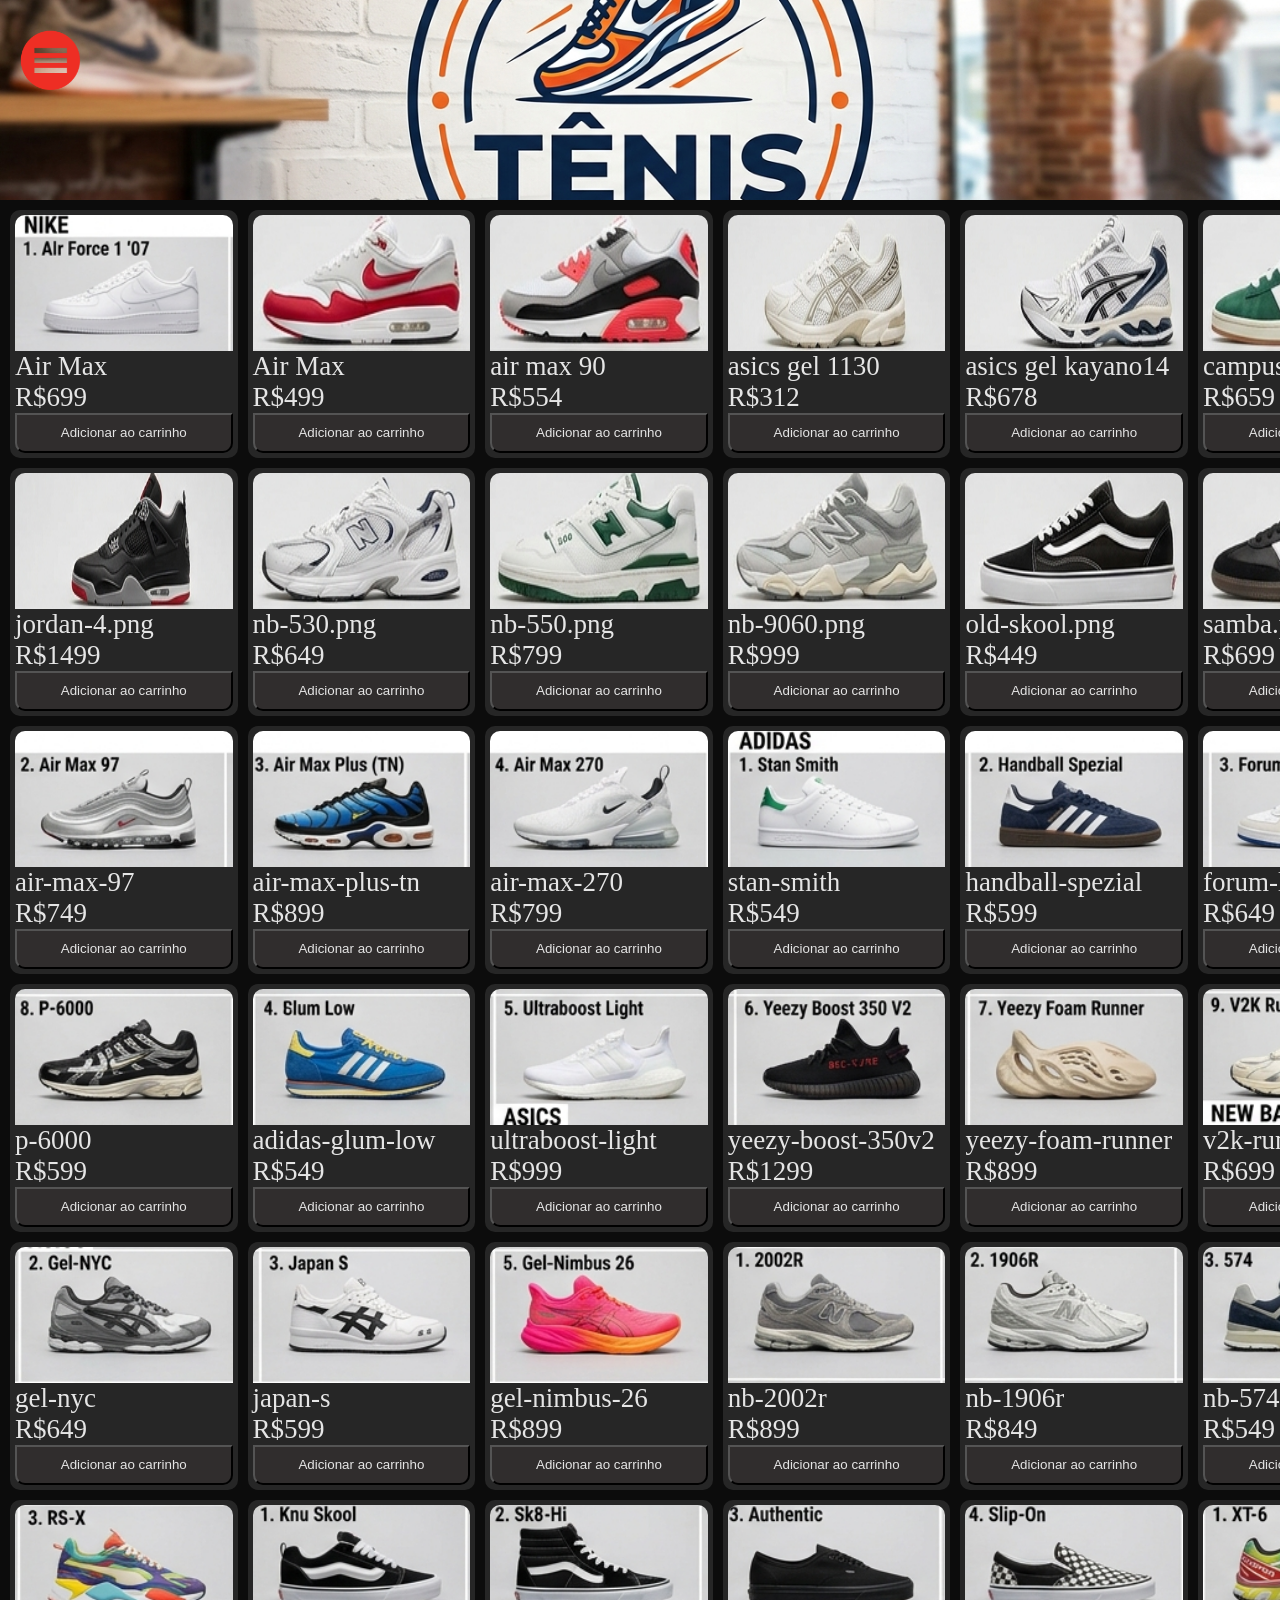
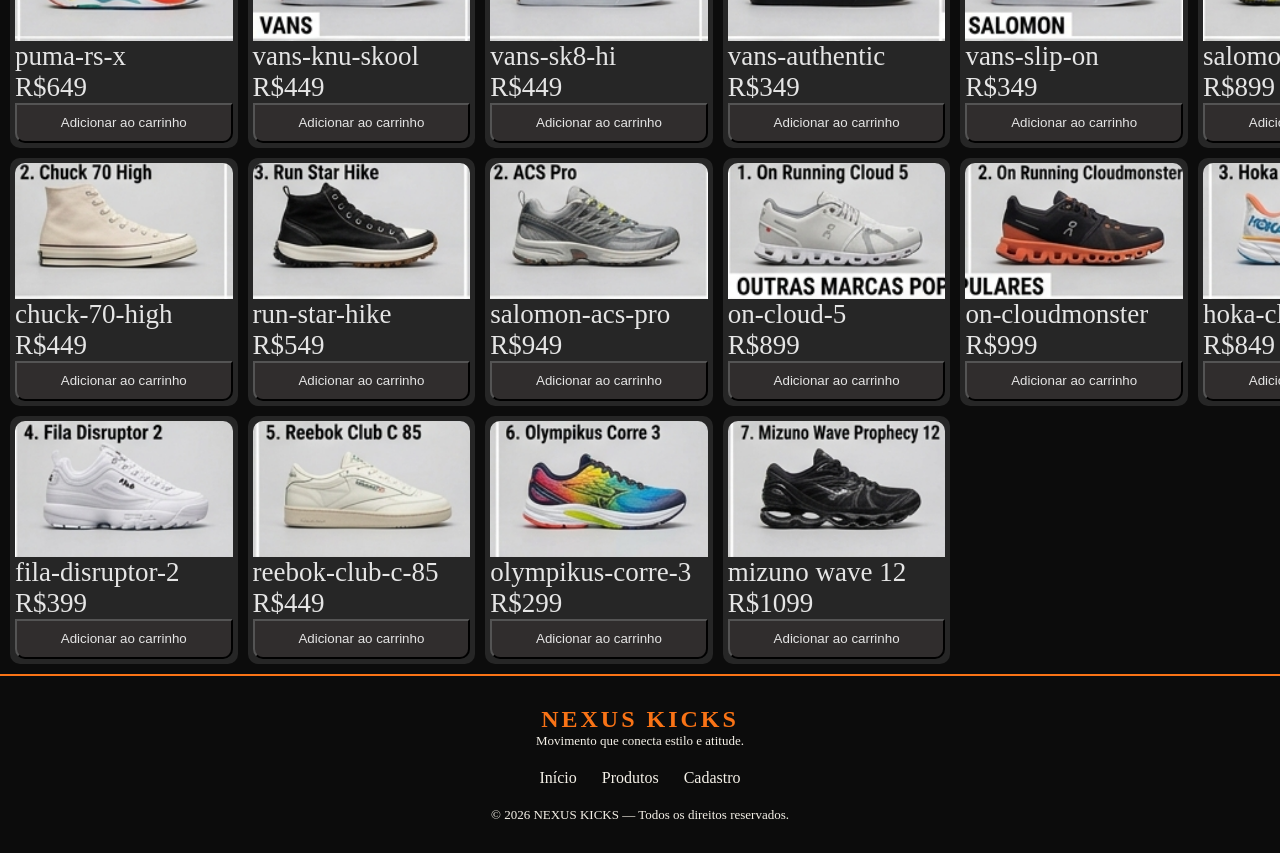
<file: index.html>
<!DOCTYPE html>
<html lang="en">
<head>
    <meta charset="UTF-8">
    <meta name="viewport" content="width=device-width, initial-scale=1.0">
    <title>Nexus Kicks</title>
    <link rel="shortcut icon" href="imagens/favicon-32x32.png" type="image/x-icon">
    <link rel="stylesheet" href="menu.css">
</head>
<body>
    <div id="menuLateral">
        <div onclick="botaomenu()"><<</div>
        <section>
            <div id="home"><a href="menu.html">HOME</a></div>
            <div id="cadastro"><a href="cadastro.html">CADASTRO</a></div>
            <div id="carrinho"><a href="carrinho.html">CARRINHO</a></div>
        </section>
    </div>
    <div id="principal">
        <header id="cabeca">
            <div id="menu" onclick="botaomenu()"></div>
        </header>
        <main id="Produtos">
            <div id="o"></div>
        </main>
        <footer>
            <div>
                <h2>NEXUS KICKS</h2>
                <p>Movimento que conecta estilo e atitude.</p>
            </div>

            <nav>
                <a href="index.html">Início</a>
                <a href="index.html">Produtos</a>
                <a href="cadastro.html">Cadastro</a>
            </nav>
            <p>© 2026 NEXUS KICKS — Todos os direitos reservados.</p>
        </footer>
    </div>

    <script>
        
        let produtos = []

        async function carregar_json() {
            const resposta = await fetch("produtos.json")
            produtos = await resposta.json()

            carregarImagem(produtos)        
        }

        carregar_json()

        function carregarImagem() {

            for (let i = 0; i < produtos.length;) {

                const main = document.getElementById('Produtos');

                main.innerHTML += `<section id="sequencia${i}"></section>`;

                const sequencia = document.getElementById(`sequencia${i}`);

                for (let j = 0; j < 10 && i < produtos.length; j++) {

                    sequencia.innerHTML += `
                        <nav class="produto" id="${i}">
                            <img src="${produtos[i].imagem}">
                            <p>${produtos[i].nome}</p>
                            <p>R$${produtos[i].preco}</p>
                            <button class="button_compra" onclick="adicionarJson(${i})"><p>Adicionar ao carrinho</p></button>
                        </nav>
                    `;

                    i++;
                }
            }
        }


        function botaomenu(){
            const menuLateral = document.getElementById("menuLateral")
            const menu = document.getElementById("menu")
            const visivel = getComputedStyle(menuLateral).display

            if( visivel == "block"){
                menuLateral.style.display = "none"
                menu.style.display = "block"
            }else{
                menuLateral.style.display = "block"
                menu.style.display = "none"
            }
        }          

        function adicionarJson(i){
            const carrinho = JSON.parse(localStorage.getItem("carrinho")) || []
            const existente = carrinho.find(item => item.nome === produtos[i].nome)
            if (existente){
                existente.quantidade++
            } else {
                carrinho.push({ ...produtos[i], quantidade: 1 })
            }
            localStorage.setItem("carrinho", JSON.stringify(carrinho))
        }
    </script>
</body>
</html>
</file>
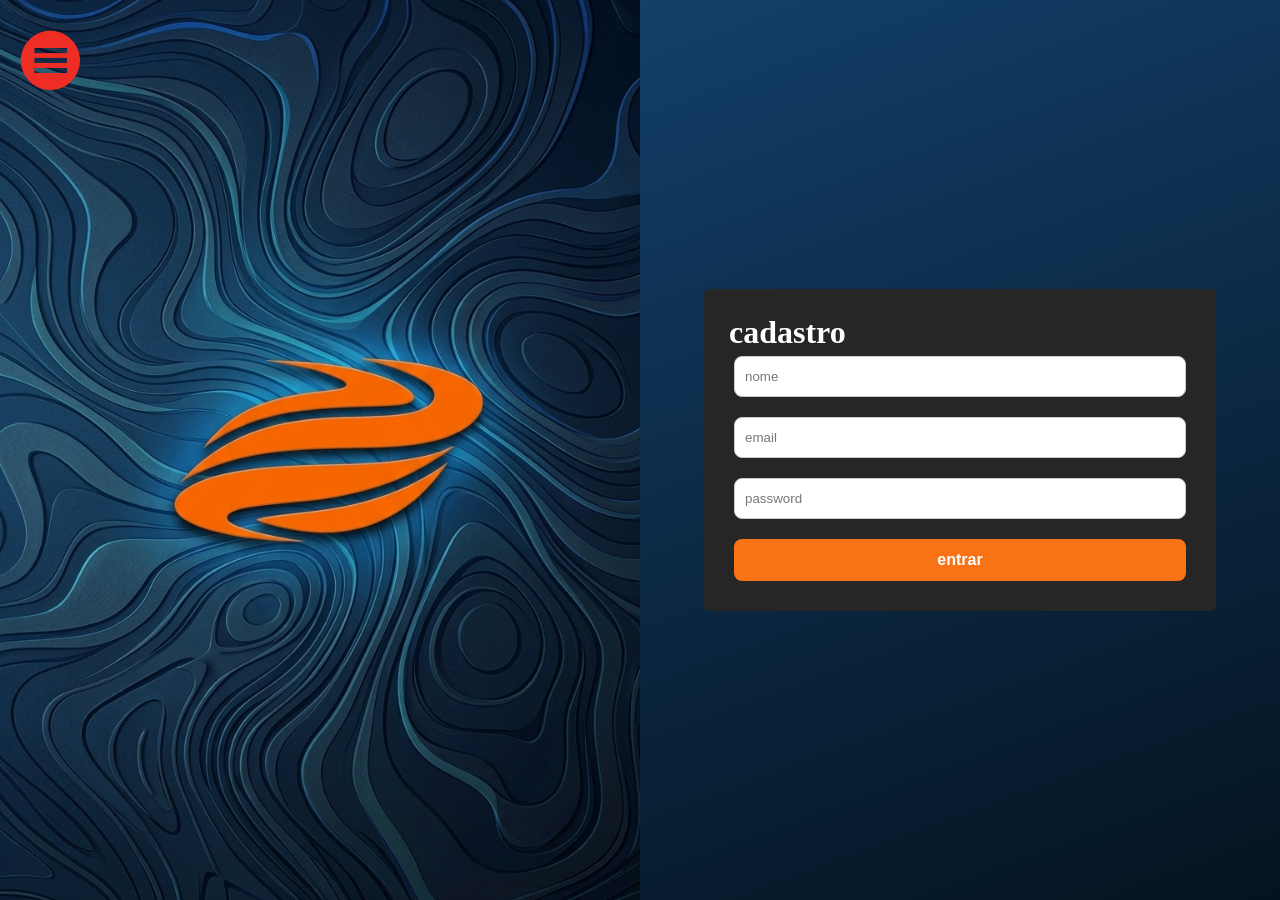
<file: cadastro.html>
<!DOCTYPE html>
<html lang="en">
<head>
    <meta charset="UTF-8">
    <link rel="stylesheet" href="cadastro.css">
    <link rel="shortcut icon" href="imagens/favicon-32x32.png" type="image/x-icon">
    <meta name="viewport" content="width=device-width, initial-scale=1.0">
    <title>Cadastro na Nexus</title>
</head>
<body>
    <div id="menuLateral">
        <div onclick="botaomenu()"><<</div>
        <section>
            <div id="home"><a href="index.html">HOME</a></div>
            <div id="cadastro"><a href="cadastro.html">CADASTRO</a></div>
            <div id="carrinho"><a href="carrinho.html">CARRINHO</a></div>
        </section>
    </div>  
    <div id="img">
        <div id="menu" onclick="botaomenu()"></div>
    </div>
    </div>
    <div id="principal">
        <main>
            <h1>cadastro</h1>
            <form>
                <label for="nome">nome:</label>
                <input type="text" name="nome" id="nome" 
                placeholder="nome" 
                minlength="3" 
                required>
        
                <label for="email">email</label>
                <input type="email" name="email" id="email" 
                placeholder="email"
                maxlength="100"
                autocomplete="email"
                required>
                

                <label for="password">password:</label>
                <input type="password" name="password" id="password" placeholder="password"
                minlength="8"
                pattern="(?=.*[A-Z])(?=.*[a-z])(?=.*[0-9]).*" 
                title="A senha deve ter pelo menos 8 caracteres, uma maiúscula, uma minúscula e um número."
                required>
            
                <button type="submit" onclick="">entrar</button>
            </form>
            
        </main>
    </div>

    <script>
        function botaomenu(){
            menuLateral = document.getElementById("menuLateral")
            menu = document.getElementById("menu")
            visivel = getComputedStyle(menuLateral).display

            if( visivel == "block"){
                menuLateral.style.display = "none"
                menu.style.display = "block"
            }else{
                menuLateral.style.display = "block"
                menu.style.display = "none"
            }
        }          
    </script>
</body>
</html>
</file>
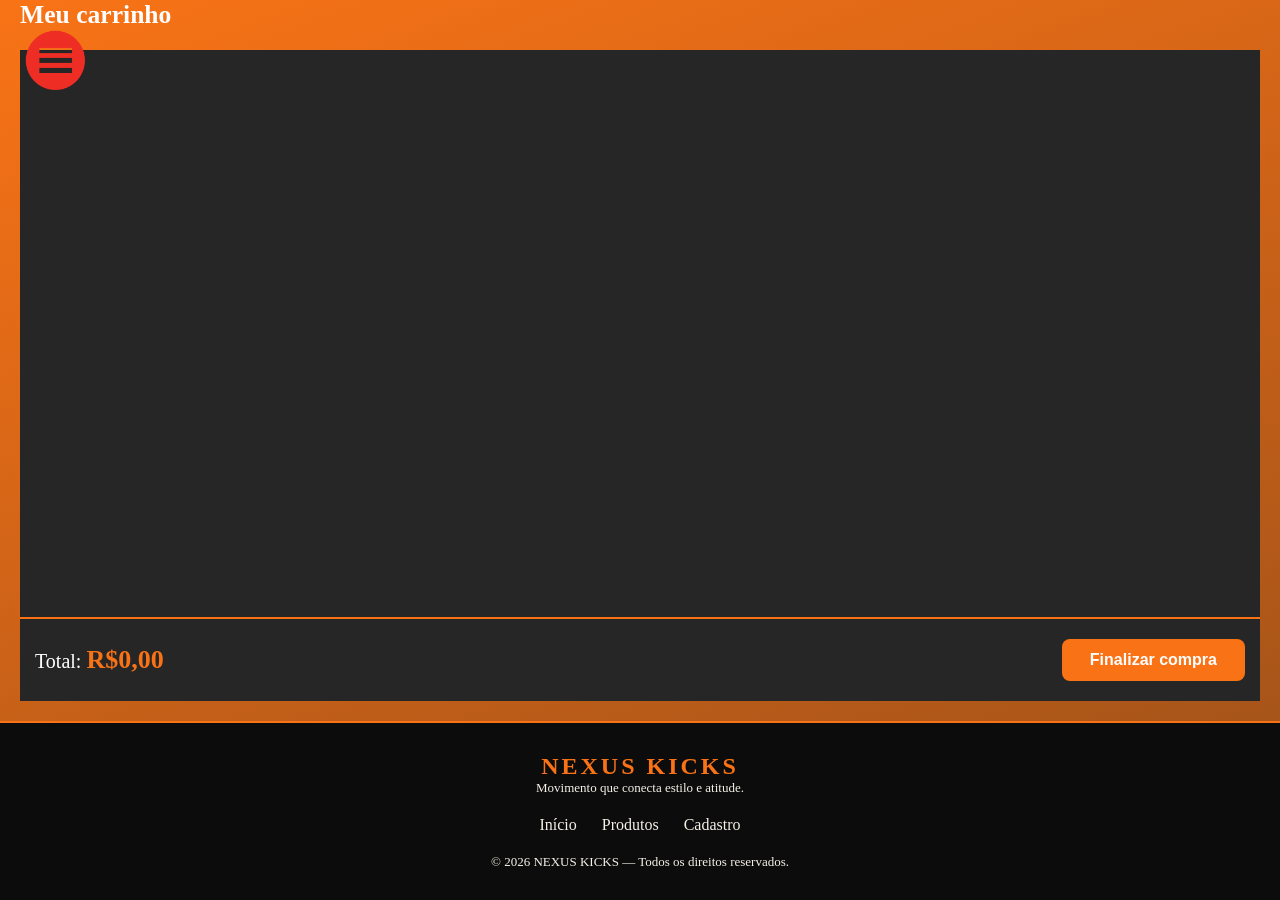
<file: carrinho.html>
<!DOCTYPE html>
<html lang="en">
<head>
    <meta charset="UTF-8">
    <meta name="viewport" content="width=device-width, initial-scale=1.0">
    <title>Carrinho</title>
    <link rel="shortcut icon" href="imagens/favicon-32x32.png" type="image/x-icon">
    <link rel="stylesheet" href="carrinho.css">
</head>
<body>
    <div id="menuLateral">
        <div onclick="botaomenu()"><<<</div>
        <section>
            <div id="home"><a href="index.html">HOME</a></div>
            <div id="cadastro"><a href="cadastro.html">CADASTRO</a></div>
            <div id="carrinho"><a href="carrinho.html">CARRINHO</a></div>
        </section>
    </div>  
    <div id="img">
        <div id="menu" onclick="botaomenu()"></div>
    </div>
    </div> 
    <div id="principal">
        <header>
            <header>
                <h1>Meu carrinho <span id="contador"></span></h1>
            </header>
        </header>
        <main>
            <section id="lista_carrinho"></section>  

            <section id="lista_carrinho"></section>
            <div id="resumo">
                <p>Total: <strong id="total">R$0,00</strong></p>
                <button id="finalizar" onclick="finalizarCompra()">Finalizar compra</button>
            </div>
        </main>
        <footer>
            <div>
                <h2>NEXUS KICKS</h2>
                <p>Movimento que conecta estilo e atitude.</p>
            </div>
            <nav>
                <a href="menu.html">Início</a>
                <a href="menu.html">Produtos</a>
                <a href="cadastro.html">Cadastro</a>
            </nav>
            <p>© 2026 NEXUS KICKS — Todos os direitos reservados.</p>
        </footer>
    </div>

    <script>

        const qtd = carrinho.reduce((soma, item) => soma + item.quantidade, 0)
document.getElementById("contador").textContent = `(${qtd} ${qtd === 1 ? "item" : "itens"})`

        function botaomenu(){
            menuLateral = document.getElementById("menuLateral")
            menu = document.getElementById("menu")
            visivel = getComputedStyle(menuLateral).display

            if( visivel == "block"){
                menuLateral.style.display = "none"
                menu.style.display = "block"
            }else{
                menuLateral.style.display = "block"
                menu.style.display = "none"
            }
        }          
       let carrinho = JSON.parse(localStorage.getItem("carrinho")) || []

        function salvar(){
            localStorage.setItem("carrinho", JSON.stringify(carrinho))
        }

        function alterarQuantidade(i, delta){
            carrinho[i].quantidade += delta
            if (carrinho[i].quantidade <= 0){
                carrinho.splice(i, 1)  
            }
            salvar()
            renderizar()
        }

        function formatar(valor){
            return valor.toLocaleString("pt-BR", { style: "currency", currency: "BRL" })
        }

        function renderizar(){
            const section = document.getElementById("lista_carrinho")
            const resumo = document.getElementById("resumo")
            section.innerHTML = ""

            if (carrinho.length === 0){
                section.innerHTML = `<p style="color:white; padding:15px">Seu carrinho está vazio.</p>`
                resumo.style.display = "none"
                return
            }

            resumo.style.display = "flex"

            carrinho.forEach((item, i) => {
                section.innerHTML += `
                    <nav class="produto">
                        <img src="${item.imagem}">
                        <div class="texto">
                            <p>${item.nome}</p>
                            <p>${formatar(item.preco)}</p>
                            <div class="quantidade">
                                <button onclick="alterarQuantidade(${i}, -1)">−</button>
                                <span>${item.quantidade}</span>
                                <button onclick="alterarQuantidade(${i}, 1)">+</button>
                            </div>
                        </div>
                    </nav>`
            })

            const total = carrinho.reduce((soma, item) => soma + item.preco * item.quantidade, 0)
            document.getElementById("total").textContent = formatar(total)
        }

        function finalizarCompra(){
            if (carrinho.length === 0) return
            alert("Compra finalizada! Obrigado.")
            carrinho = []
            salvar()
            renderizar()
        }
        renderizar()
    </script>
</body>
</html>
</file>
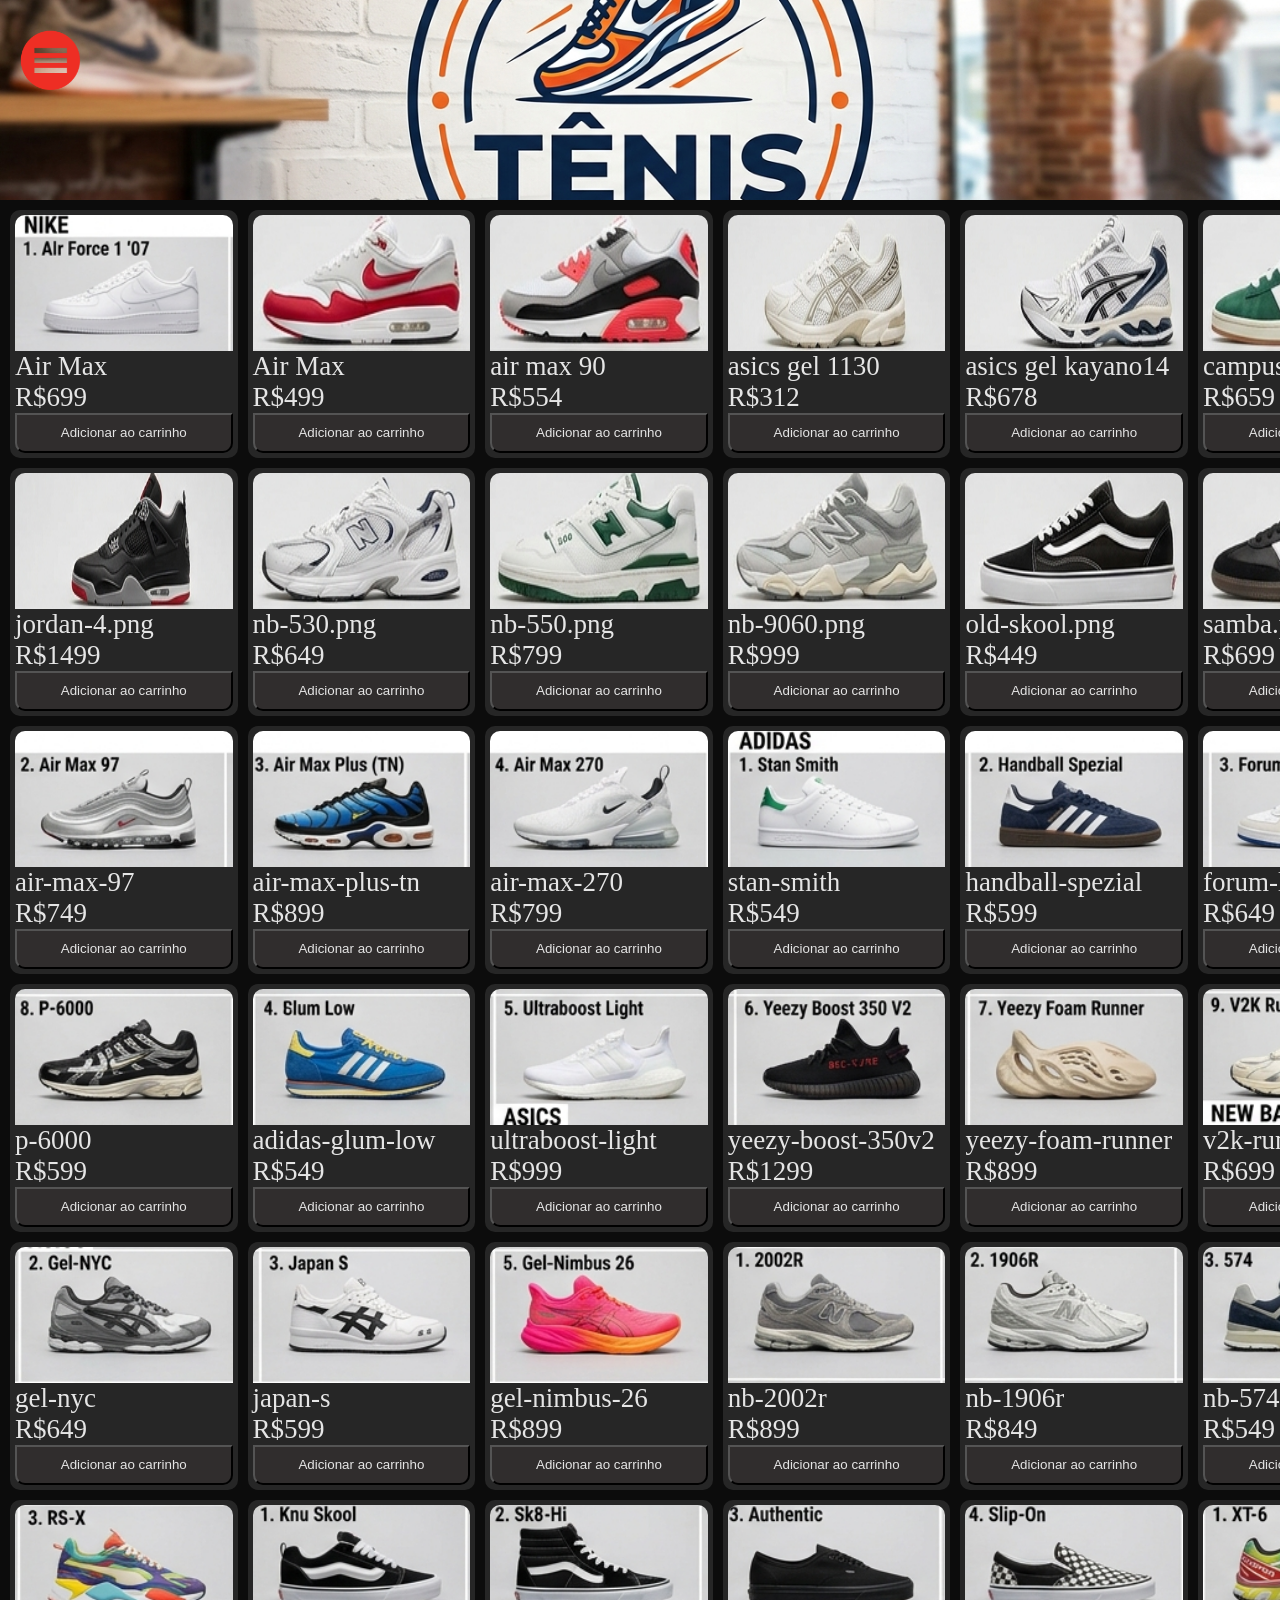
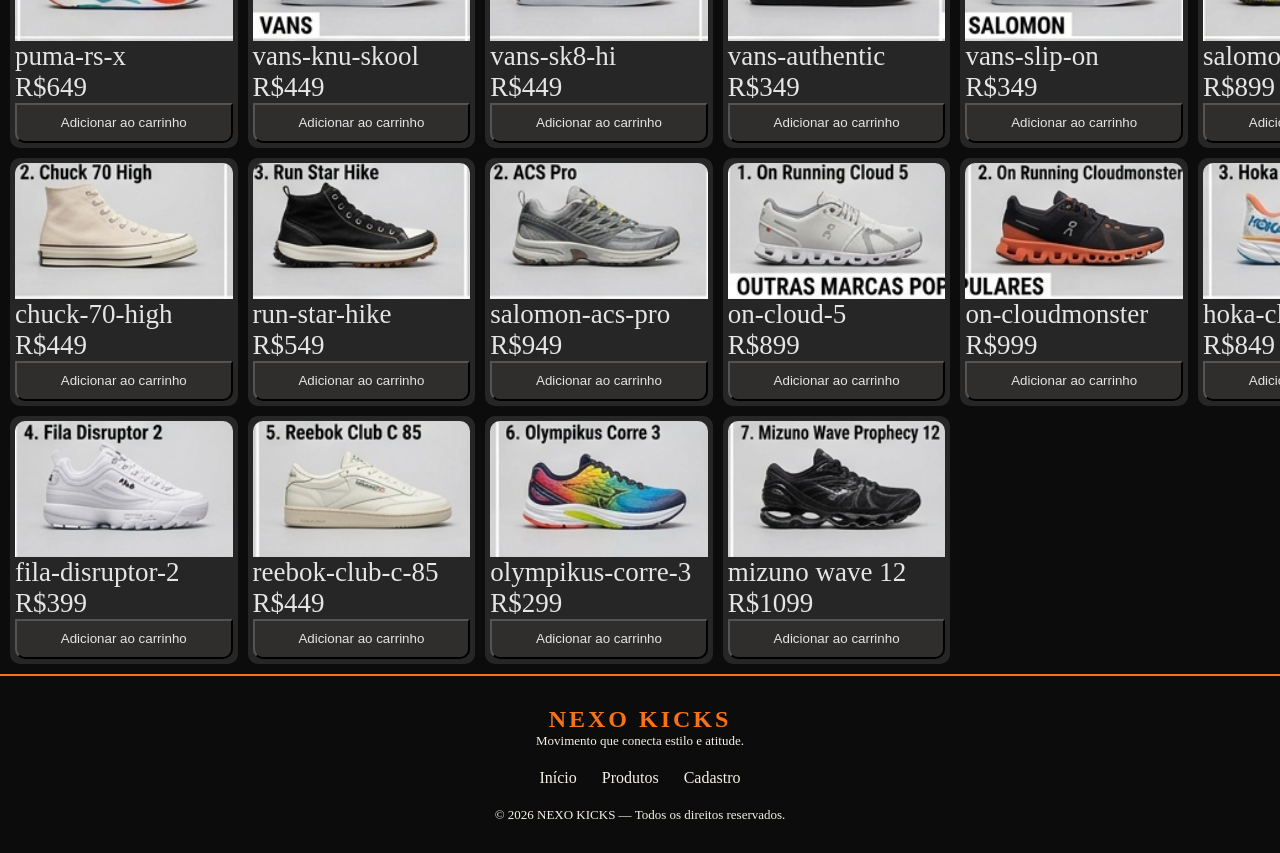
<file: Projetos Tenis fodas/menu.html>
<!DOCTYPE html>
<html lang="en">
<head>
    <meta charset="UTF-8">
    <meta name="viewport" content="width=device-width, initial-scale=1.0">
    <title>Document</title>
    <link rel="stylesheet" href="menu.css">
</head>
<body>
    <div id="menuLateral">
        <div onclick="botaomenu()"><<</div>
        <section>
            <div id="home"><a href="menu.html">HOME</a></div>
            <div id="cadastro"><a href="cadastro.html">CADASTRO</a></div>
            <div id="carrinho"><a href="carrinho.html">CARRINHO</a></div>
        </section>
    </div>
    <div id="principal">
        <header id="cabeca">
            <div id="menu" onclick="botaomenu()"></div>
        </header>
        <main id="Produtos">
            <div id="o"></div>
        </main>
        <footer>
            <div>
                <h2>NEXO KICKS</h2>
                <p>Movimento que conecta estilo e atitude.</p>
            </div>

            <nav>
                <a href="menu.html">Início</a>
                <a href="menu.html">Produtos</a>
                <a href="cadastro.html">Cadastro</a>
            </nav>
            <p>© 2026 NEXO KICKS — Todos os direitos reservados.</p>
        </footer>
    </div>

    <script>
        
        let produtos = []

        async function carregar_json() {
            const resposta = await fetch("produtos.json")
            produtos = await resposta.json()

            carregarImagem(produtos)        
        }

        carregar_json()

        function carregarImagem() {

            for (let i = 0; i < produtos.length;) {

                const main = document.getElementById('Produtos');

                main.innerHTML += `<section id="sequencia${i}"></section>`;

                const sequencia = document.getElementById(`sequencia${i}`);

                for (let j = 0; j < 10 && i < produtos.length; j++) {

                    sequencia.innerHTML += `
                        <nav class="produto" id="${i}">
                            <img src="${produtos[i].imagem}">
                            <p>${produtos[i].nome}</p>
                            <p>R$${produtos[i].preco}</p>
                            <button class="button_compra" onclick="adicionarJson(${i})"><p>Adicionar ao carrinho</p></button>
                        </nav>
                    `;

                    i++;
                }
            }
        }


        function botaomenu(){
            const menuLateral = document.getElementById("menuLateral")
            const menu = document.getElementById("menu")
            const visivel = getComputedStyle(menuLateral).display

            if( visivel == "block"){
                menuLateral.style.display = "none"
                menu.style.display = "block"
            }else{
                menuLateral.style.display = "block"
                menu.style.display = "none"
            }
        }          

        function adicionarJson(i){
            const carrinho = JSON.parse(localStorage.getItem("carrinho")) || []
            const existente = carrinho.find(item => item.nome === produtos[i].nome)
            if (existente){
                existente.quantidade++
            } else {
                carrinho.push({ ...produtos[i], quantidade: 1 })
            }
            localStorage.setItem("carrinho", JSON.stringify(carrinho))
        }
    </script>
</body>
</html>
</file>
<file: menu.css>
@charset "utf-8";

:root{
    --cor-terciaria: #0c0c0c;
    --cor-principal: #f5f1e8;
    --cor-secundaria: #f97316;
    --cor-borda: #e5e5e5;
    --texto: #262626;--cor-principal: 
}

* {
    margin: 0;
}

body{
    background-color: var(--cor-terciaria);
    display: flex;
}
body > div#principal{
    flex: 1;
    min-width: 0;
}

header{
    background: url("imagens/Gemini_Generated_Image_sjjmmysjjmmysjjm.jpg") center / cover no-repeat ;
    height: clamp(200px,20vh , 600px);
    color: wheat;
    
}   
header > div#menu{
    width: clamp(80px, 100px, 110px);
    height: 60px;
    justify-content: end;
    position: fixed;
    background: url("imagens/588a64d2d06f6719692a2d0e.png") center / contain no-repeat;
}   

div#menu {
    margin-left: auto;
    position: absolute;
    margin-top: 30px;
    margin-right: 15px;
}

body > div#menuLateral{
    width: 130px;
    height: 100%;
    background-color: var(--cor-secundaria);
    flex-shrink: 0;
    display: none;
    position: fixed;
}
body > div#menuLateral > a{
    font-size: 30px;

}

main{
    margin: 5px;
    width: 100vw;
}

main > section{
    display: flex;
    overflow-x: auto;
    max-width: 100vw;
}

main > section::-webkit-scrollbar{
    display: none;                
}

main > section > nav.produto{
    margin: 5px;
    background-color: var(--texto);
    padding: 5px;
    border-radius: 10px;

    flex-direction: column  ;
    display: flex;

    height: auto;
}

nav.produto > img{
    background-size: cover;
    border-radius: 10px 10px 0 0 ;
    width: clamp(210px, 17vw, 450px);
    height: 100%;
}
nav > p{
    color: #e5e5e5;
    font-size: clamp(1rem  ,2.5em, 27px);
}

nav > button.button_compra{
    display: flex;
    min-height: 40px ;
    width: 100%;
    margin-top: auto;
    border-radius: 0px 0px 10px 10px;
    background-color: #302d2d;

    align-items: center;
    justify-content: center;
    color: #e5e5e5;
}

footer {
    background-color: #0c0c0c;
    color: #f5f1e8;
    padding: 30px;
    border-top: 2px solid #f97316;

    display: flex;
    flex-direction: column;
    align-items: center;
    gap: 20px;

    text-align: center;
}

footer h2 {
    color: #f97316;
    letter-spacing: 3px;
}

footer nav {
    display: flex;
    gap: 25px;
    flex-wrap: wrap;
    justify-content: center;
}

footer a {
    color: #f5f1e8;
    text-decoration: none;
    transition: 0.3s;
}

footer a:hover {
    color: #f97316;
}

footer p {
    font-size: 13px;
}
</file>
<file: cadastro.css>
@charset 'utf-8';

* {
    margin: 0;
    padding: 0;
    box-sizing: border-box;
}

html, body {
    height: 100%;
}

body{
    display: flex;
    overflow: hidden;
}

div#img {
    height: 100vh;
    flex: 1 ;
    background: url(imagens/tenis/Gemini_Generated_Image_gzm6v6gzm6v6gzm6.jpg) center / cover  no-repeat;

}
div#img > div#menu{
    width: clamp(80px, 100px, 110px);
    height: 60px;
    justify-content: end;
    position: fixed;
    background: url("imagens/588a64d2d06f6719692a2d0e.png") center / contain no-repeat;
}   

div#menu {
    height: 100vh;
    margin-left: auto;
    position: absolute;
    margin-top: 30px;
    margin-right: 15px;
}

body > div#menuLateral{
    width: 130px;
    height: 100%;
    background-color: #f97316;
    flex-shrink: 0;
    display: none;
    position: fixed;
}
body > div#menuLateral > a{
    font-size: 30px;
}

div#principal{
    height: 100vh;
    background: linear-gradient(160deg, #133f69, #041320);
    flex: 1;
    display: flex;
    justify-content: center;
    align-items: center;
}

main {
    background-color: #262626;
    color: white;
    width: 80%;
    height: auto ;
    padding: 25px;
    box-sizing: border-box;
    align-content: center;
    border-radius: 5px;
    position: relative;
}

form{
    display: flex;
    flex-direction: column;
    gap: 20px;
    padding: 5px;
}

form input {
    width: 100%;
    box-sizing: border-box;
    padding: 12px 10px;
    border: 1px solid #ccc;
    border-radius: 8px;
    outline: none;
}
form label {
    position: absolute;
    left: 10px;
    top: 50%;
    transform: translateY(-50%);
    background-color: white;
    padding: 0 5px;
    opacity: 0;
    transition: 0.2s;
}
form input::placeholder {
    color: #777;
}
form input:focus::placeholder {
    color: transparent;
}
form > div:focus-within label {
    top: 0;
    opacity: 1;
    font-size: 12px;
}

input{
    outline: none;
    border: 2px solid rgb(21, 101, 121);
}


div:focus-within > label {
    top: 0;
    opacity: 1;
}

form button {
    padding: 12px;
    background-color: #f97316;
    color: white;
    border: none;
    border-radius: 8px;
    font-size: 16px;
    font-weight: bold;
    cursor: pointer;
}

form button:hover {
    background-color: #ea580c;
    transform: translateY(-2px);
}

form button:active {
    transform: translateY(0);
}
</file>
<file: carrinho.css>
@charset 'utf-8';


*{
    margin: 0;
}
div#img > div#menu{
    width: clamp(90px, 110px, 120px);
    height: 60px;
    justify-content: end;
    position: fixed;
    background: url("imagens/588a64d2d06f6719692a2d0e.png") center / contain no-repeat;
}   

div#menu {
    margin-left: auto;
    position: absolute;
    margin-top: 30px;
    margin-right: 15px;
}

html, body{
    height: 100%;
}

body{
    background: linear-gradient(160deg, #f97316, #9b501a);
    background-attachment: fixed;
    min-height: 100vh;
}

body > div#menuLateral{
    width: 130px;
    height: 100%;
    background-color: #f97316;
    flex-shrink: 0;
    display: none;
    position: fixed;
}
body > div#menuLateral > a{
    font-size: 30px;
}

div#principal{
    min-height: 100vh;
    display: flex;
    flex-direction: column;
    background: linear-gradient(160deg, #f97316, #9b501a);
}

div#principal > header{
    display: flex;
    align-items: center;
    justify-content: space-between;
    gap: 20px;
    padding: 0 20px;
}

header a.logo{
    color: #f97316;
    font-weight: bold;
    letter-spacing: 3px;
    text-decoration: none;
    font-size: 20px;
}

header h1{
    color: white;
    font-size: clamp(1rem, 3vw, 1.6rem);
    margin-right: 130px; 
}

header h1 span{
    color: #f97316;
    font-size: 0.8em;
}

main{
    background-color: #262626;
    margin: 20px;
    flex: 1;              
    display: flex;
    flex-direction: column;
}

section{
    display: block;
}

nav.produto{
    display: flex;
    width: auto;
    margin-bottom: 5px;
    border-bottom: 1px solid white ;
}

nav.produto > img{
    width: clamp(70px, 27vw, 200px);
    margin: 15px;
    border-radius: 5px;
    height: clamp(50px, 17vw, 100px);
}

nav.produto > div.texto{
    margin-left: 40px;
}

nav.produto > div.texto > p{
    color: white;
}

div#resumo{
    margin-top: auto;
    display: flex;
    justify-content: space-between;
    align-items: center;
    gap: 15px;
    flex-wrap: wrap;
    padding: 20px 15px;
    border-top: 2px solid #f97316;
    color: white;
    font-size: 20px;
}

div#resumo strong{
    color: #f97316;
    font-size: 26px;
}

button#finalizar{
    background: #f97316;
    color: white;
    border: none;
    border-radius: 8px;
    padding: 12px 28px;
    font-size: 16px;
    font-weight: bold;
    cursor: pointer;
}

button#finalizar:hover{
    background: #ea580c;
}

footer {
    background-color: #0c0c0c;
    color: #f5f1e8;
    padding: 30px;
    border-top: 2px solid #f97316;
    display: flex;
    flex-direction: column;
    align-items: center;
    gap: 20px;
    text-align: center;
}

footer h2 { color: #f97316; letter-spacing: 3px; }

footer nav {
    display: flex;
    gap: 25px;
    flex-wrap: wrap;
    justify-content: center;
}

footer a { 
    color: #f5f1e8;
    text-decoration: none; 
    transition: 0.3s; 
}
footer a:hover { 
    color: #f97316; 
}
footer p { 
    font-size: 13px; 
}
</file>
<file: Projetos Tenis fodas/menu.css>
@charset "utf-8";

:root{
    --cor-terciaria: #0c0c0c;
    --cor-principal: #f5f1e8;
    --cor-secundaria: #f97316;
    --cor-borda: #e5e5e5;
    --texto: #262626;--cor-principal: 
}

* {
    margin: 0;
}

body{
    background-color: var(--cor-terciaria);
    display: flex;
}
body > div#principal{
    flex: 1;
    min-width: 0;
}

header{
    background: url("imagens/Gemini_Generated_Image_sjjmmysjjmmysjjm.jpg") center / cover no-repeat ;
    height: clamp(200px,20vh , 600px);
    color: wheat;
    
}   
header > div#menu{
    width: clamp(80px, 100px, 110px);
    height: 60px;
    justify-content: end;
    position: fixed;
    background: url("imagens/588a64d2d06f6719692a2d0e.png") center / contain no-repeat;
}   

div#menu {
    margin-left: auto;
    position: absolute;
    margin-top: 30px;
    margin-right: 15px;
}

body > div#menuLateral{
    width: 130px;
    height: 100%;
    background-color: var(--cor-secundaria);
    flex-shrink: 0;
    display: none;
    position: fixed;
}
body > div#menuLateral > a{
    font-size: 30px;

}

main{
    margin: 5px;
    width: 100vw;
}

main > section{
    display: flex;
    overflow-x: auto;
    max-width: 100vw;
}

main > section::-webkit-scrollbar{
    display: none;                
}

main > section > nav.produto{
    margin: 5px;
    background-color: var(--texto);
    padding: 5px;
    border-radius: 10px;

    flex-direction: column  ;
    display: flex;

    height: auto;
}

nav.produto > img{
    background-size: cover;
    border-radius: 10px 10px 0 0 ;
    width: clamp(210px, 17vw, 450px);
    height: 100%;
}
nav > p{
    color: #e5e5e5;
    font-size: clamp(1rem  ,2.5em, 27px);
}

nav > button.button_compra{
    display: flex;
    min-height: 40px ;
    width: 100%;
    margin-top: auto;
    border-radius: 0px 0px 10px 10px;
    background-color: #302d2d;

    align-items: center;
    justify-content: center;
    color: #e5e5e5;
}

footer {
    background-color: #0c0c0c;
    color: #f5f1e8;
    padding: 30px;
    border-top: 2px solid #f97316;

    display: flex;
    flex-direction: column;
    align-items: center;
    gap: 20px;

    text-align: center;
}

footer h2 {
    color: #f97316;
    letter-spacing: 3px;
}

footer nav {
    display: flex;
    gap: 25px;
    flex-wrap: wrap;
    justify-content: center;
}

footer a {
    color: #f5f1e8;
    text-decoration: none;
    transition: 0.3s;
}

footer a:hover {
    color: #f97316;
}

footer p {
    font-size: 13px;
}
</file>
